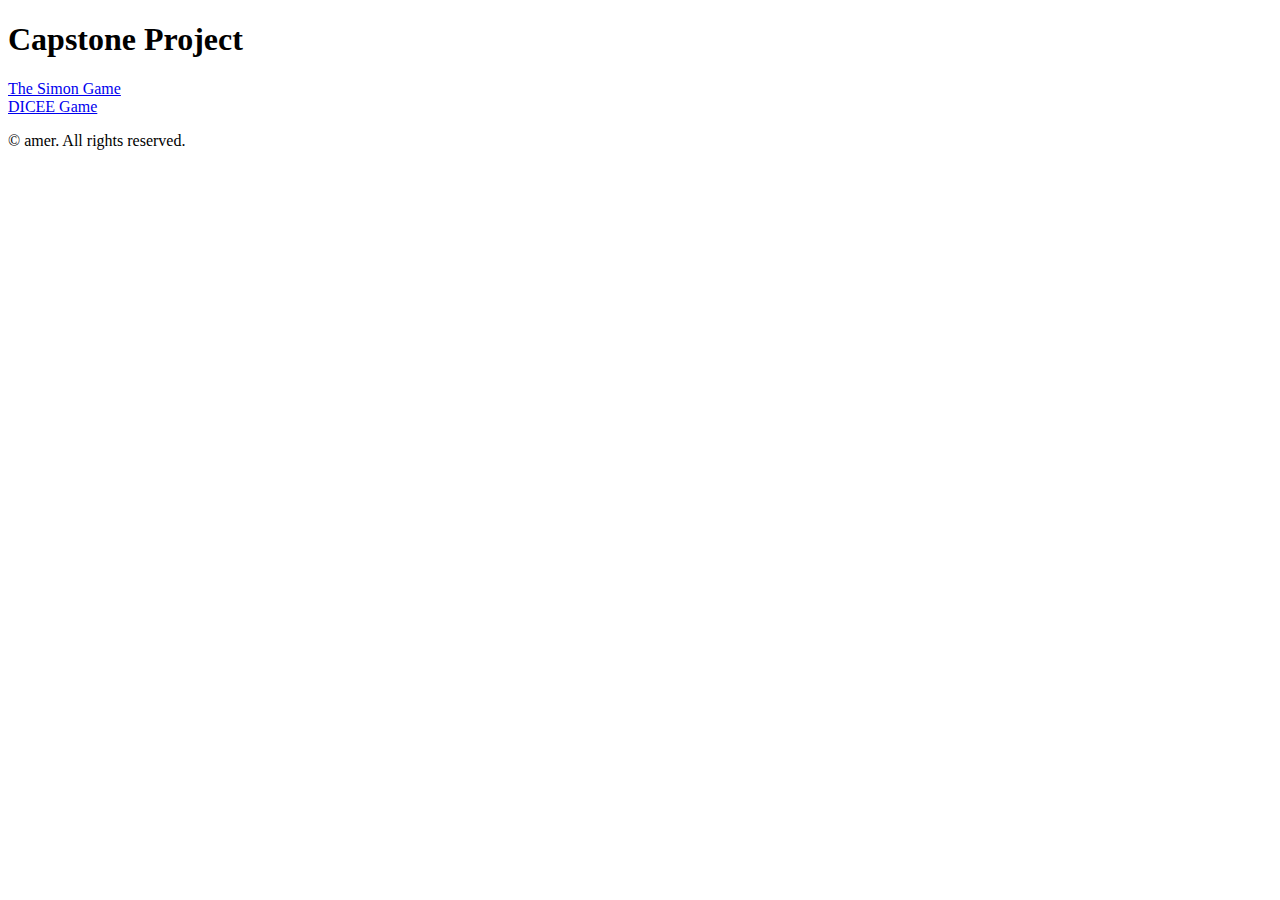
<file: index.html>
<!DOCTYPE html>
<html lang="en">
<head>
    <meta charset="UTF-8">
    <meta http-equiv="X-UA-Compatible" content="IE=edge">
    <meta name="viewport" content="width=device-width, initial-scale=1.0">
    <title>Capstone Project</title>
</head>
<body>
    <div>
        <h1>Capstone Project</h1>
        <div>            
            <a href="./The Simon/index.html">The Simon Game</a>
            <br>
            <a href="./Dicee/index.html"> DICEE Game </a>
        </div>
    
        <footer>
            <p>© amer. All rights reserved.</p>
        </footer>
    </div>
</body>
</html>
</file>
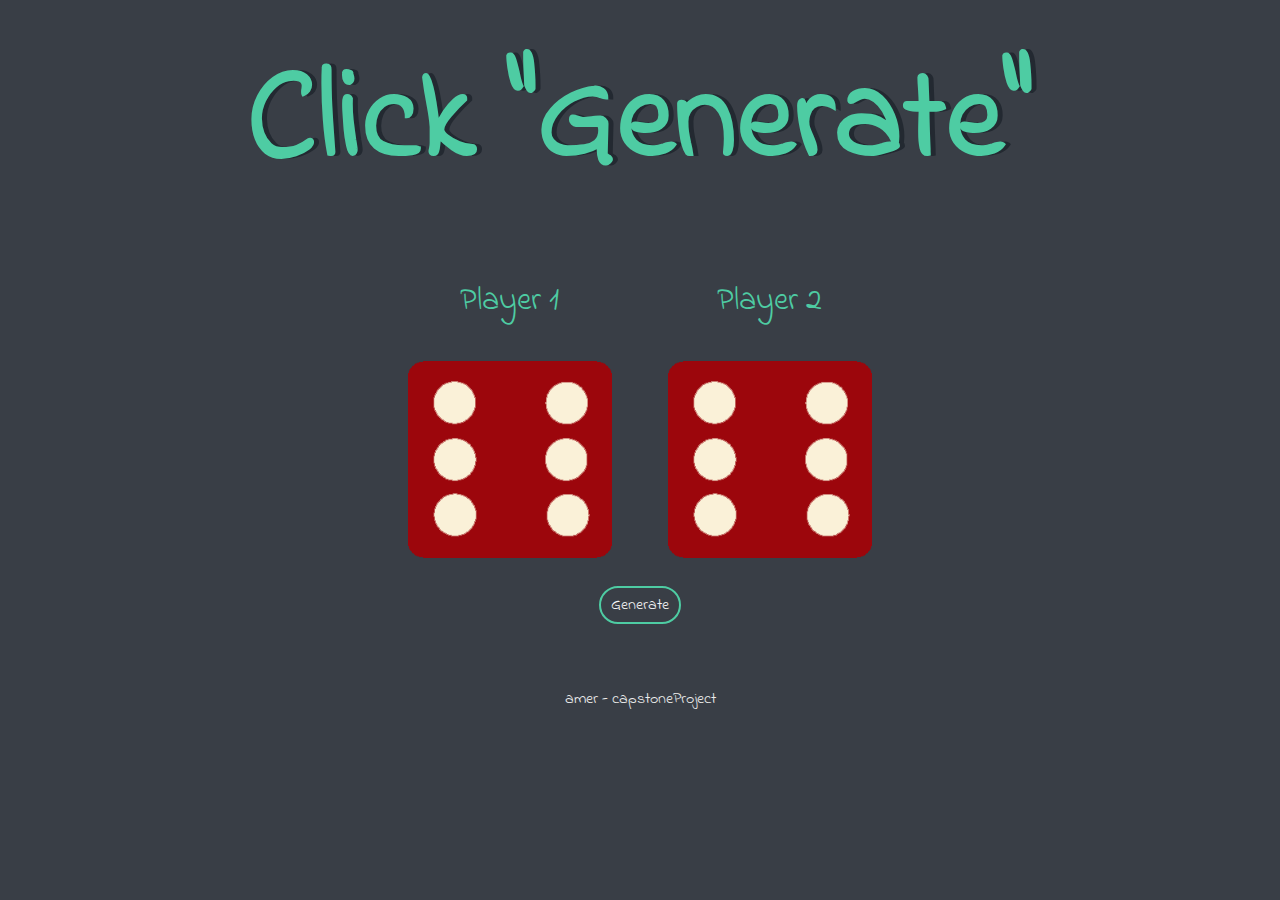
<file: Dicee/index.html>
<!DOCTYPE html>
<html lang="en" dir="ltr">
  <head>
    <meta charset="utf-8">
    <title>Dicee</title>
    <link rel="stylesheet" href="styles.css">
    <link href="https://fonts.googleapis.com/css?family=Indie+Flower|Lobster" rel="stylesheet">

  </head>
  <body>

    <div class="container">
      <h1>Click "Generate"</h1>

      <div class="dice">
        <p>Player 1</p>
        <img class="img1" src="./images/dice6.png">
      </div>

      <div class="dice">
        <p>Player 2</p>
        <img class="img2" src="./images/dice6.png">
      </div>
      <div class="btn-class">
        <button class="btn">Generate</button>
      </div>
    </div>

  <script src="https://ajax.googleapis.com/ajax/libs/jquery/3.7.0/jquery.min.js"></script>
  <script src="./index.js"></script>
  </body>

  <footer>
    amer - capstoneProject
  </footer>
</html>
</file>
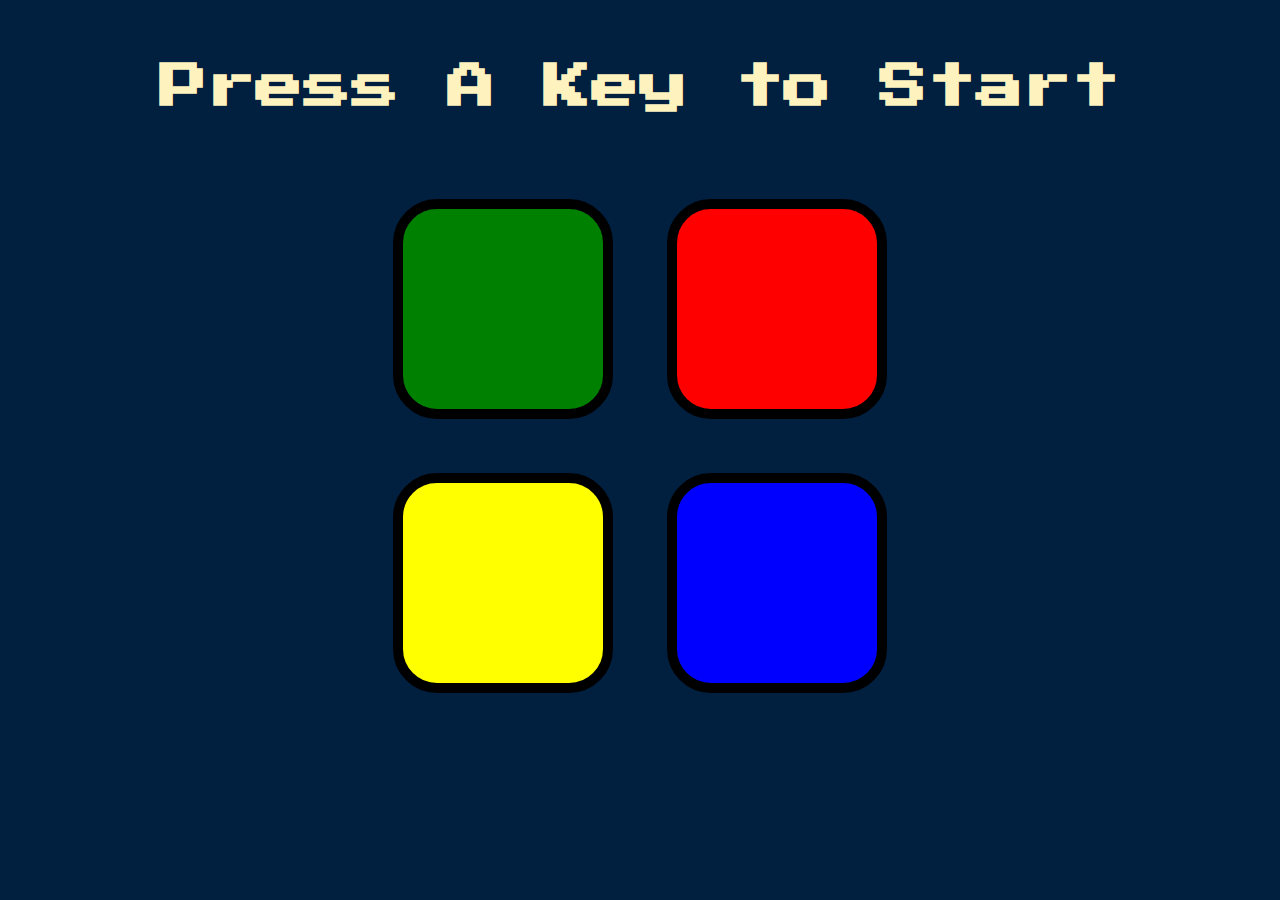
<file: The Simon/index.html>
<!DOCTYPE html>
<html lang="en" dir="ltr">

<head>
  <meta charset="utf-8">
  <title>Simon Game</title>
  <link rel="stylesheet" href="styles.css">
  <link href="https://fonts.googleapis.com/css?family=Press+Start+2P" rel="stylesheet">
</head>

<body>
  <h1 id="level-title">Press A Key to Start</h1>
  <div class="container">
    <div lass="row">

      <div type="button" id="green" class="btn green">

      </div>

      <div type="button" id="red" class="btn red">

      </div>
    </div>

    <div class="row">

      <div type="button" id="yellow" class="btn yellow">

      </div>
      <div type="button" id="blue" class="btn blue">

      </div>

    </div>

  </div>

<script src="https://ajax.googleapis.com/ajax/libs/jquery/3.7.0/jquery.min.js"></script>
<script src="./game.js" charset="utf-8"></script>
</body>

</html>
</file>
<file: Dicee/styles.css>
.container {
  width: 70%;
  margin: auto;
  text-align: center;
}

.dice {
  text-align: center;
  display: inline-block;

}

body {
  background-color: #393E46;
}

h1 {
  margin: 30px;
  /*font-family: 'Lobster', cursive;*/
  font-family: 'Indie Flower', cursive;  
  text-shadow: 5px 0 #232931;
  font-size: 8rem;
  color: #4ECCA3;
}

p {
  font-size: 2rem;
  color: #4ECCA3;
  font-family: 'Indie Flower', cursive;
}

img {
  width: 80%;
}

footer {
  margin-top: 5%;
  color: #EEEEEE;
  text-align: center;
  font-family: 'Indie Flower', cursive;

}

.btn {
  margin-top: 20px;
  padding: 5px 10px 5px 10px;
  border: 2px solid #4ECCA3;
  border-radius: 50px;
  background-color: #393E46;
  color: #f5f5f7;
  cursor: pointer;
  font-family: 'Indie Flower';
  font-size: 16px;
}

.btn:hover {
  opacity: 0.5;
}
</file>
<file: The Simon/styles.css>
body {
  text-align: center;
  background-color: #011F3F;
}

#level-title {
  font-family: 'Press Start 2P', cursive;
  font-size: 3rem;
  margin:  5%;
  color: #FEF2BF;
}

.container {
  display: block;
  width: 50%;
  margin: auto;

}

.btn {
  margin: 25px;
  display: inline-block;
  height: 200px;
  width: 200px;
  border: 10px solid black;
  border-radius: 20%;
}

.game-over {
  background-color: red;
  opacity: 0.8;
}

.red {
  background-color: red;
}

.green {
  background-color: green;
}

.blue {
  background-color: blue;
}

.yellow {
  background-color: yellow;
}

.pressed {
  box-shadow: 0 0 20px white;
  background-color: grey;
}
</file>
